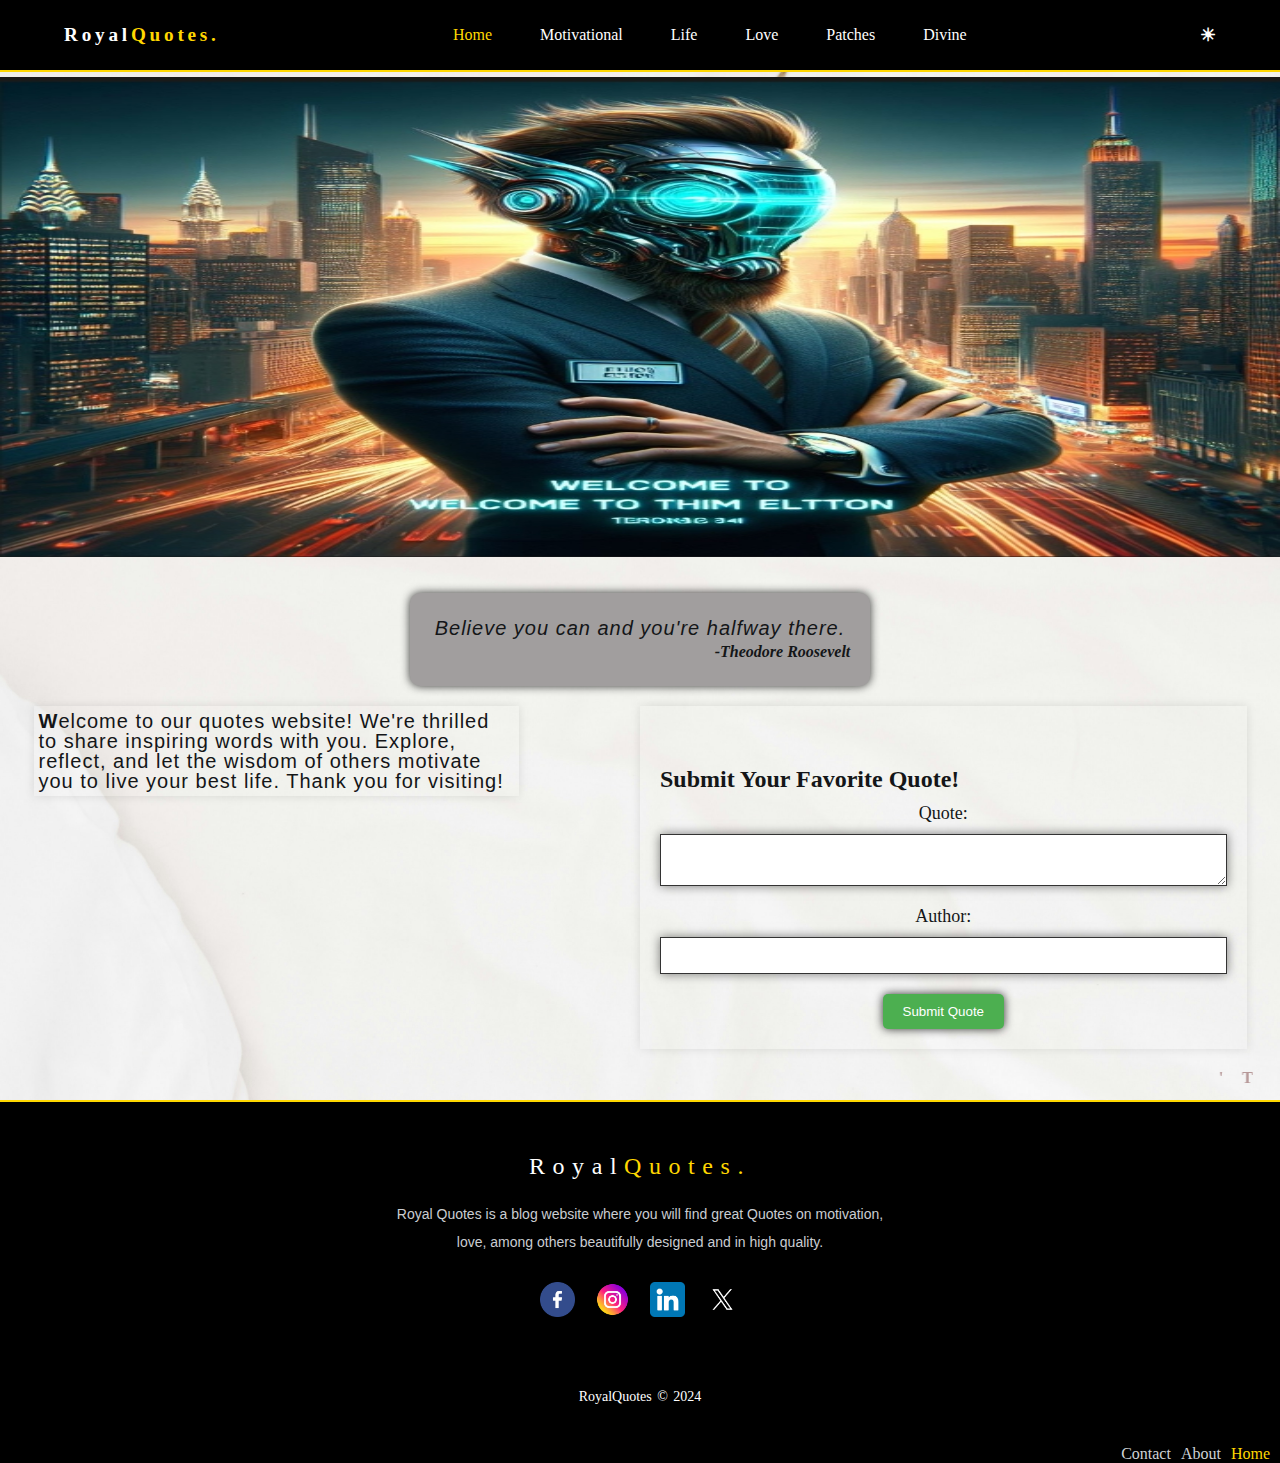
<file: index.html>
<!DOCTYPE html>
<html lang="en">
  <head>
    <meta charset="UTF-8" />
    <meta http-equiv="X-UA-Compatible" content="IE=edge" />
    <meta name="viewport" content="width=device-width, initial-scale=1.0" />
    <title>ROYAL QUOTES</title>
    <link rel="stylesheet" href="style.css" />
    <link rel="icon" type="image/x-icon" href="TEQlogo.jpg" />
    <script
      async
      src="https://pagead2.googlesyndication.com/pagead/js/adsbygoogle.js? client=ca-pub-4563212534153000"
      crossorigin="anonymous"
    ></script>
  </head>
  <body>
    <div class="background" data-mode="light">
    <header>
      <nav class="navbar">
        <a href="index.html" class="logo">Royal<span class="logospan">Quotes.</a></span>
        <ul class="nav-menu">
          <li class="nav-item">
            <a href="index.html" class="nav-link" id="active">Home</a>
          </li>
          <li class="nav-item">
            <a href="Motivational.html" class="nav-link">Motivational</a>
          </li>
          <li class="nav-item">
            <a href="Life.html" class="nav-link">Life</a>
          </li>
          <li class="nav-item">
            <a href="love.html" class="nav-link">Love</a>
          </li>
          <li class="nav-item">
            <a href="Patches.html" class="nav-link">Patches</a>
          </li>
          <li class="nav-item">
            <a href="Biblical.html" class="nav-link">Divine</a>
          </li>
        </ul>
        <button class="mode-toggle" id="mode-switch">&#x2600</button>
        
        <div class="hamburger">
          <span class="bar"></span>
          <span class="bar"></span>
          <span class="bar"></span>
        </div>
      </nav>
    </header>
    <hr color="gold">
    <div class="container">
    <div class="slideshow-container">
      <center>
      <div class="mySlides fade">
        <img src="welcome.jpg" style="width: 100%" class="sliders" />
      </div>
      <div class="mySlides fade">
        <img
          src="love.jpg"
          style="width: 100%"
          class="sliders"
        />
      </div>
      <div class="mySlides fade">
        <img src="life.jpg" style="width:100%" class="sliders" />
      </div>
      <div class="mySlides fade">
        <img src="divine.jpg" style="width: 100%" class="sliders" />
      </div>
      <div class="mySlides fade">
        <img src="patches.jpg" style="width: 100%" class="sliders" />
      </div>
      <div class="mySlides fade">
        <img src="motivation.jpg" style="width: 100%" class="sliders" />
      </div>
    </center>
    </div>
    <br />
    <div style="text-align: center">
      <span class="dot"></span>
      <span class="dot"></span>
      <span class="dot"></span>
      <span class="dot"></span>
      <span class="dot"></span>
      <span class="dot"></span>
    </div>
    <div class="content">
      <div class="message">
        <div class="featured-quote">
          <blockquote>
            <p id="quote-text">
              <footer id="quote-author"></footer>
            </p>
          </blockquote>
          <script>
            //featured quotes
//quote data
const quotes = [
  {
    text: "Believe you can and you're halfway there.",
    author: "Theodore Roosevelt"
  },
  {
    text: "The only way to do great work is to love what you do.",
    author: "Steve Jobs"
  },
  {
    text: "Success is not final, failure is not fatal: It is the courage to continue that counts.",
    author: "Winston Churchill"
  }
];
//display random quote
function displayQuote() {
  const randomIndex = Math.floor(Math.random() * quotes.length);
  const quoteText = quotes[randomIndex].text;
  const quoteAuthor = quotes[randomIndex].author;
  document.getElementById("quote-text").textContent = quoteText;
  document.getElementById("quote-author").textContent = `-${quoteAuthor}`;
}
//display quote on page load
displayQuote();
          </script>
        </div>
        
      </div>
      <div class="major">
      <div class="left-section"><p>
        <b>W</b>elcome to our quotes website! We're thrilled to share inspiring 
        words with you. Explore, reflect, and let the wisdom of others motivate you 
        to live your best life. Thank you for visiting!</p>
      </div>
      <div class="right-section">
      <div class="quote-submission-form">
        <h2>Submit Your Favorite Quote!</h2>
        <form id="quote-submission-form" action="https://formsubmit.co/iyundhue@gmail.com" method="post">
          <label for="quote-text">Quote:</label>
          <textarea id="quote-text" name="quote-text"></textarea>
          <label for="quote-author">Author:</label>
          <input type="text" id="quote-author" name="quote-author">
          <button id="submit-quote-btn">Submit Quote</button>
        </form></div></div>
        <script>
          //quote submission
handleQuoteSubmission(event) ;{
  event.preventDefault();
  const quoteText = document.getElementById("quote-text").Value;
  const quoteAuthor = document.getElementById("quote-author").Value;
  //quote response
  alert(`Thank you for submitting the quote: "${quoteText}" by ${quoteAuthor}!`);
}
//add event listener to quote submission form
document.getElementById("quote-submission-form").addEventListener("submit",handleQuoteSubmission);

        </script>
      </div>
      <marquee behavior="scroll" direction="left">'THANK YOU FOR VISITING' </marquee>

    </div>

    <button id="back-to-top-btn" onclick="scrollToTop()">&#x2191</button>
    <hr color="gold">
    <footer id="main">
      <div class="footer-content" id="about">
        <h3>Royal<span class="logospan">Quotes.</span></h3>
        <p id="pre">Royal Quotes is a blog website where
  you will find great Quotes on
            motivation, love,
      among others beautifully designed 
and in high quality.
        </p>
        <ul class="socials" id="Contact">
          <li><a href="#"><img src="facebook.png" alt="facebook" class="social"></li></a>
          <li><a href="#"><img src="instagram.png" alt="instagram" class="social"></li></a>
          <li><a href="#"><img src="linkedin.png" alt="inkedin" class="social"></li></a>
          <li><a href="#"><img src="twitter_1702656750240.png" alt="twitter" class="social"></li></a>
        </ul>
      </div>
      <div class="footer-bottom">
        <p>RoyalQuotes &copy; 2024
        </p>
      </div>
      <div class="footer-menu">
        <ul class="f-menu">
          <li><a href="index.html" id="active">Home</a></li>
          <li><a href="#about">About</a></li>
          <li><a href="#Contact">Contact</a></li>
        </ul>
      </div>
    </footer>
  </div>
    <script src="script.js"></script>
  </div>
  </body>
</html>
</file>
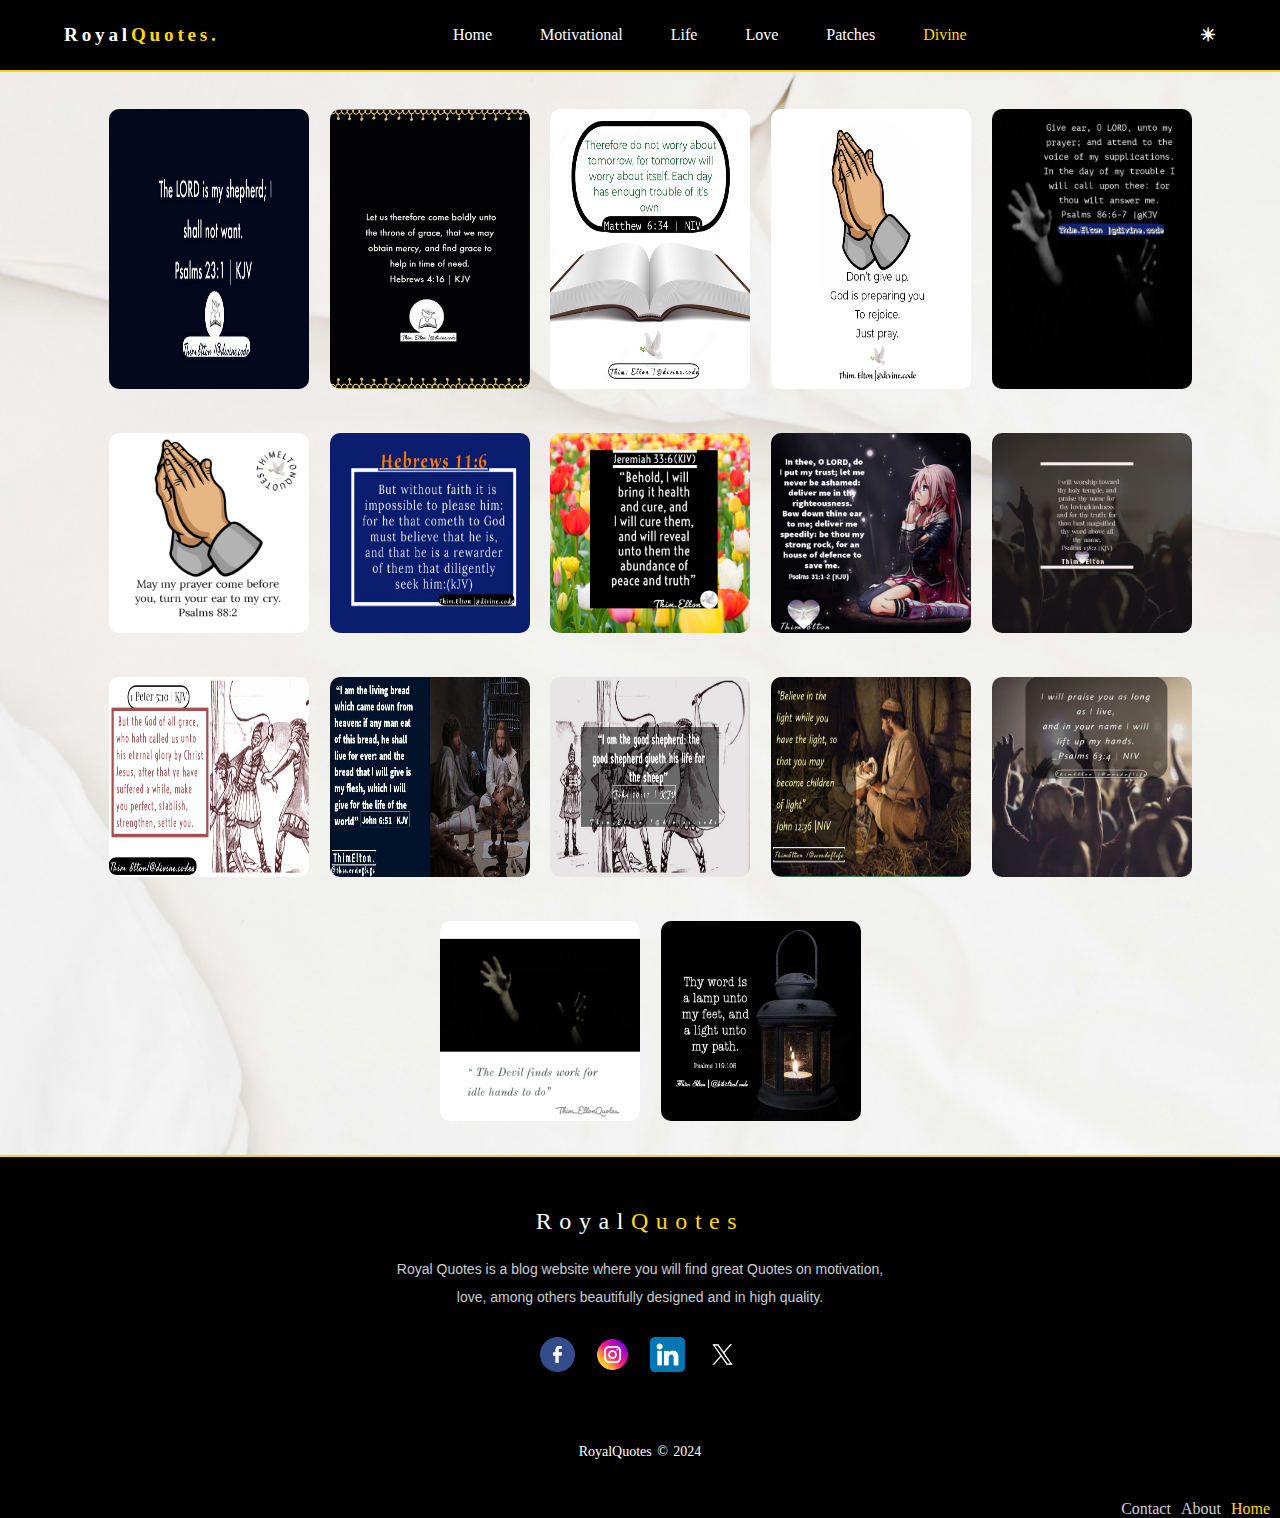
<file: Biblical.html>
<!DOCTYPE html>
<html lang="en">
  <head>
    <meta charset="UTF-8" />
    <meta http-equiv="X-UA-Compatible" content="IE=edge" />
    <meta name="viewport" content="width=device-width, initial-scale=1.0" />
    <title>ROYAL QUOTES</title>
    <link rel="stylesheet" href="style.css" />
    <link rel="icon" type="image/x-icon" href="TEQlogo.jpg" />
    <script
      async
      src="https://pagead2.googlesyndication.com/pagead/js/adsbygoogle.js? client=ca-pub-4563212534153000"
      crossorigin="anonymous"
    ></script>
  </head>
  <body>
    <div class="background" data-mode="light">
    <header>
      <nav class="navbar">
        <a href="index.html" class="logo">Royal<span class="logospan">Quotes.</a></span>
        <ul class="nav-menu">
          <li class="nav-item">
            <a href="index.html" class="nav-link">Home</a>
          </li>
          <li class="nav-item">
            <a href="Motivational.html" class="nav-link">Motivational</a>
          </li>
          <li class="nav-item">
            <a href="Life.html" class="nav-link">Life</a>
          </li>
          <li class="nav-item">
            <a href="love.html" class="nav-link">Love</a>
          </li>
          <li class="nav-item">
            <a href="Patches.html" class="nav-link">Patches</a>
          </li>
          <li class="nav-item">
            <a href="Biblical.html" class="nav-link"  id="active">Divine</a>
          </li>
        </ul>
        <button class="mode-toggle" id="mode-switch">&#x2600</button>
        <div class="hamburger">
          <span class="bar"></span>
          <span class="bar"></span>
          <span class="bar"></span>
        </div>
      </nav>
    </header>
    <div class="holder">
    <hr color="gold">
    <div class="content">
      <img src="2.jpg" id="img4" alt="@divinequotes" />
      <img src="3.jpg" id="img4" alt="@divinequotes" />
      <img src="4.jpg" alt="@divinequotes" />
      <img src="6.jpg" alt="@divinequotes" />
      <img src="IMG-20230825-WA0013.jpg" alt="@divinequotes" />
      <img src="IMG-20230825-WA0019.jpg" alt="@divinequotes" />
      <img src="IMG-20230825-WA0024.jpg" alt="@divinequotes" />
      <img src="IMG-20230825-WA0027.jpg" alt="@divinequotes" />
      <img src="IMG-20230825-WA0028.jpg" alt="@divinequotes" />
      <img src="IMG-20230825-WA0030.jpg" alt="@divinequotes" />
      <img src="IMG-20230825-WA0031.jpg" alt="@divinequotes" />
      <img src="IMG-20230825-WA0032.jpg" alt="@divinequotes" />
      <img src="IMG-20230825-WA0033.jpg" alt="@divinequotes" />
      <img src="IMG-20230825-WA0035.jpg" alt="@divinequotes" />
      <img src="IMG-20230825-WA0038.jpg" alt="@divinequotes" />
      <img src="IMG-20230825-WA0039.jpg" alt="@divinequotes" />
      <img src="IMG-20230121-WA0144.jpg" alt="@divinequotes" />
    </div>
    <button id="back-to-top-btn" onclick="scrollToTop()">&#x2191</button>

    <hr color="gold">
    <footer id="main">
      <div class="footer-content">
        <h3>Royal<span class="logospan">Quotes</span></h3>
        <p id="pre">Royal Quotes is a blog website where
          you will find great Quotes on
                    motivation, love,
              among others beautifully designed 
        and in high quality.
                </p>
        <ul class="socials">
          <li><a href="#"><img src="facebook.png" alt="facebook" class="social"></li></a>
          <li><a href="#"><img src="instagram.png" alt="instagram" class="social"></li></a>
          <li><a href="#"><img src="linkedin.png" alt="inkedin" class="social"></li></a>
          <li><a href="#"><img src="twitter_1702656750240.png" alt="twitter" class="social"></li></a>
        </ul>
      </div>
      <div class="footer-bottom">
        <p>RoyalQuotes &copy; 2024
        </p>
      </div>
      <div class="footer-menu">
        <ul class="f-menu">
          <li><a href="index.html" id="active">Home</a></li>
          <li><a href="#about">About</a></li>
          <li><a href="#Contact">Contact</a></li>
        </ul>
      </div>
    </footer>
    <script>
      const hamburger = document.querySelector(".hamburger");
const nav_menu = document.querySelector(".nav-menu");

hamburger.addEventListener("click", () => {
  hamburger.classList.toggle("active");
  nav_menu.classList.toggle("active");
});

document.querySelectorAll(".nav-link").forEach((n) =>
  n.addEventListener("click", () => {
    hamburger.classList.remove("active");
    nav_menu.classList.remove("active");
  })
);

//Function to scroll back to top of page
function scrollToTop(){
  window.scrollTo({
    top: 0,
    behavior: "smooth"
  });
}
//show or hide scroll btn depending on position
window.onscroll = function(){
  var btn = document.getElementById('back-to-top-btn');
  if(document.body.scrollTop > 20||
  document.documentElement.scrollTop > 20){
    btn.style.display = 'block';
  } else {
    btn.style.display = 'none'
  }
};
//dark and light mode
const modeSwitch = document.querySelector('#mode-switch');
const background = document.querySelector('.background');


modeSwitch.addEventListener('click', () => {
  const newMode = background.dataset.mode === 'light' ? 'dark': 'light';
  background.dataset.mode = newMode;
  localStorage.setItem('mode', newMode);
});

const savedMode = localStorage.getItem(mode);
if (savedMode){
  background.dataset.mode = savedMode;
}

localStorage.setItem('mode', newMode);


function setMode(mode){
  localStorage.setItem('mode', mode);
}
function getMode(){
  return localStorage.getItem('mode');
}
function switchMode(){
  const currentMode = getMode();
  const newMode = currentMode === 'light' ? 'dark' : 'light';
  setMode(newMode);
  document.body.classList.toggle('dark-mode');
}
    </script>
    </div>
  </div>
  </body>
</html>
</file>
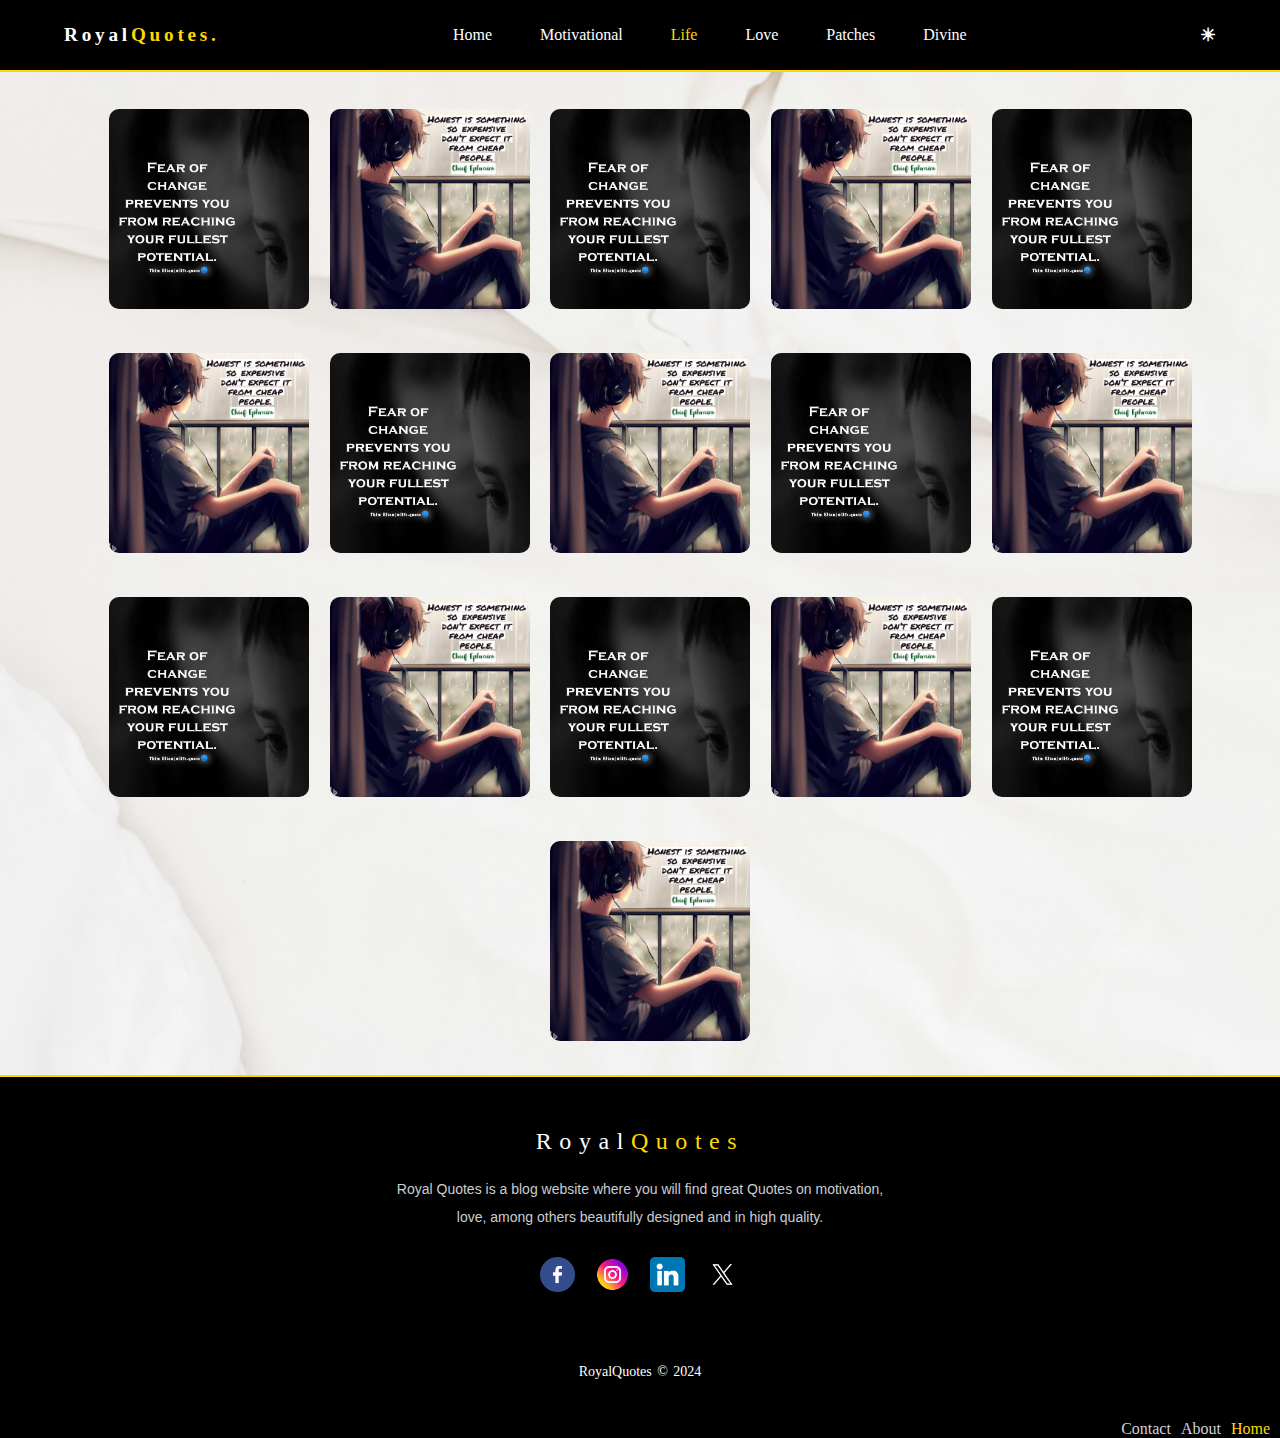
<file: Life.html>
<!DOCTYPE html>
<html lang="en">
  <head>
    <meta charset="UTF-8" />
    <meta http-equiv="X-UA-Compatible" content="IE=edge" />
    <meta name="viewport" content="width=device-width, initial-scale=1.0" />
    <title>ROYAL QUOTES</title>
    <link rel="stylesheet" href="style.css" />
    <link rel="icon" type="image/x-icon" href="TEQlogo.jpg" />
    <script
      async
      src="https://pagead2.googlesyndication.com/pagead/js/adsbygoogle.js? client=ca-pub-4563212534153000"
      crossorigin="anonymous"
    ></script>
  </head>
  <body>
    <div class="background" data-mode="light">
    <header>
      <nav class="navbar">
        <a href="index.html" class="logo">Royal<span class="logospan">Quotes.</a></span>
        <ul class="nav-menu">
          <li class="nav-item">
            <a href="index.html" class="nav-link">Home</a>
          </li>
          <li class="nav-item">
            <a href="Motivational.html" class="nav-link">Motivational</a>
          </li>
          <li class="nav-item">
            <a href="Life.html" class="nav-link" id="active">Life</a>
          </li>
          <li class="nav-item">
            <a href="love.html" class="nav-link">Love</a>
          </li>
          <li class="nav-item">
            <a href="Patches.html" class="nav-link">Patches</a>
          </li>
          <li class="nav-item">
            <a href="Biblical.html" class="nav-link">Divine</a>
          </li>
        </ul>
        <button class="mode-toggle" id="mode-switch">&#x2600</button>
        <div class="hamburger">
          <span class="bar"></span>
          <span class="bar"></span>
          <span class="bar"></span>
        </div>
      </nav>
    </header>
    <div class="holder">
    <hr color="gold">
    <div class="content">
      <img src="IMG-20230121-WA0147.jpg" id="img4" alt="@lifequotes" />
      <img
        src="-238211820-IMG-20230825-WA0014.jpg" id="img4"
        alt="@lifequotes"
      />
      
      <img src="IMG-20230121-WA0147.jpg" alt="@lifequotes" />
      <img
        src="-238211820-IMG-20230825-WA0014.jpg"
        alt="@lifequotes"
      />
      <img src="IMG-20230121-WA0147.jpg" alt="@lifequotes" />
      <img
        src="-238211820-IMG-20230825-WA0014.jpg"
        alt="@lifequotes"
      />
      <img src="IMG-20230121-WA0147.jpg" alt="@lifequotes" />
      <img
        src="-238211820-IMG-20230825-WA0014.jpg"
        alt="@lifequotes"
      />
      <img src="IMG-20230121-WA0147.jpg" alt="@lifequotes" />
      <img
        src="-238211820-IMG-20230825-WA0014.jpg"
        alt="@lifequotes"
      />
      <img src="IMG-20230121-WA0147.jpg" alt="@lifequotes" />
      <img
        src="-238211820-IMG-20230825-WA0014.jpg"
        alt="@lifequotes"
      />
      <img src="IMG-20230121-WA0147.jpg" alt="@lifequotes" />
      <img
        src="-238211820-IMG-20230825-WA0014.jpg"
        alt="@lifequotes"
      />
      <img src="IMG-20230121-WA0147.jpg" alt="@lifequotes" />
      <img
        src="-238211820-IMG-20230825-WA0014.jpg"
        alt="@lifequotes"
      />
    </div>
    <button id="back-to-top-btn" onclick="scrollToTop()">&#x2191</button>
    <hr color="gold">
    <footer id="main">
      <div class="footer-content">
        <h3>Royal<span class="logospan">Quotes</span></h3>
        <p id="pre">Royal Quotes is a blog website where
          you will find great Quotes on
                    motivation, love,
              among others beautifully designed 
        and in high quality.
                </p>
        <ul class="socials">
          <li><a href="#"><img src="facebook.png" alt="facebook" class="social"></li></a>
          <li><a href="#"><img src="instagram.png" alt="instagram" class="social"></li></a>
          <li><a href="#"><img src="linkedin.png" alt="inkedin" class="social"></li></a>
          <li><a href="#"><img src="twitter_1702656750240.png" alt="twitter" class="social"></li></a>
        </ul>
      </div>
      <div class="footer-bottom">
        <p>RoyalQuotes &copy; 2024
        </p>
      </div>
      <div class="footer-menu">
        <ul class="f-menu">
          <li><a href="index.html" id="active">Home</a></li>
          <li><a href="#about">About</a></li>
          <li><a href="#Contact">Contact</a></li>
        </ul>
      </div>
    </footer>
    <script>
      const hamburger = document.querySelector(".hamburger");
const nav_menu = document.querySelector(".nav-menu");

hamburger.addEventListener("click", () => {
  hamburger.classList.toggle("active");
  nav_menu.classList.toggle("active");
});

document.querySelectorAll(".nav-link").forEach((n) =>
  n.addEventListener("click", () => {
    hamburger.classList.remove("active");
    nav_menu.classList.remove("active");
  })
);

//Function to scroll back to top of page
function scrollToTop(){
  window.scrollTo({
    top: 0,
    behavior: "smooth"
  });
}
//show or hide scroll btn depending on position
window.onscroll = function(){
  var btn = document.getElementById('back-to-top-btn');
  if(document.body.scrollTop > 20||
  document.documentElement.scrollTop > 20){
    btn.style.display = 'block';
  } else {
    btn.style.display = 'none'
  }
};
//dark and light mode
const modeSwitch = document.querySelector('#mode-switch');
const background = document.querySelector('.background');


modeSwitch.addEventListener('click', () => {
  const newMode = background.dataset.mode === 'light' ? 'dark': 'light';
  background.dataset.mode = newMode;
  localStorage.setItem('mode', newMode);
});

const savedMode = localStorage.getItem(mode);
if (savedMode){
  background.dataset.mode = savedMode;
}

localStorage.setItem('mode', newMode);

function setMode(mode){
  localStorage.setItem('mode', mode);
}
function getMode(){
  return localStorage.getItem('mode');
}
function switchMode(){
  const currentMode = getMode();
  const newMode = currentMode === 'light' ? 'dark' : 'light';
  setMode(newMode);
  document.body.classList.toggle('dark-mode');
}
    </script>
    </div>
  </div>
  </body>
</html>
</file>
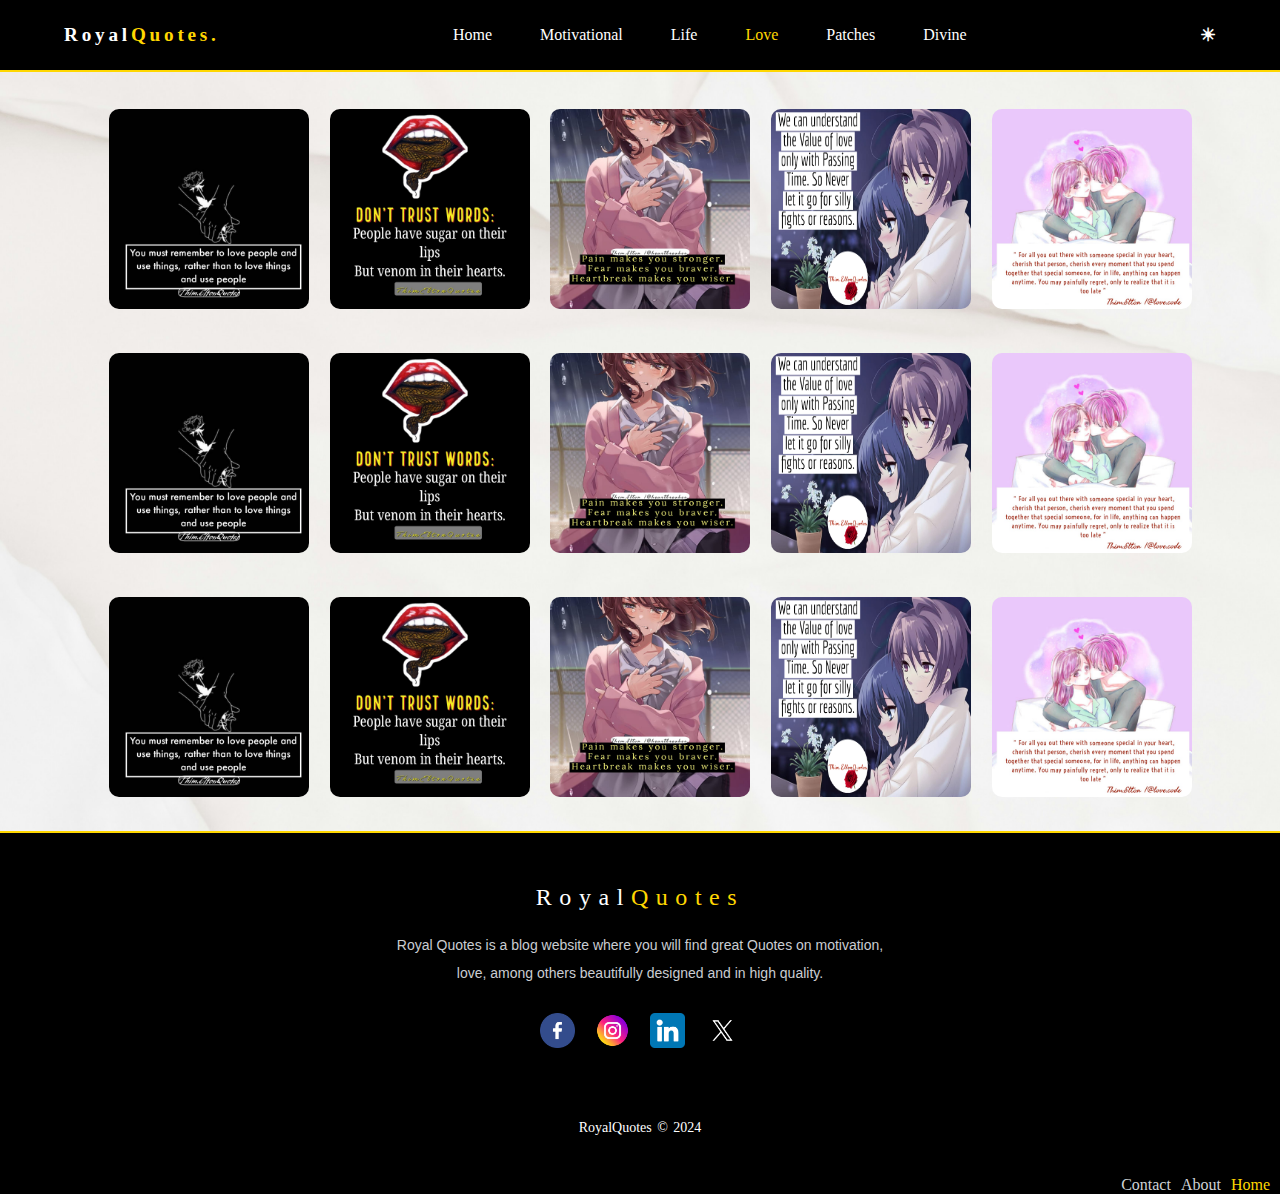
<file: love.html>
<!DOCTYPE html>
<html lang="en">
  <head>
    <meta charset="UTF-8" />
    <meta http-equiv="X-UA-Compatible" content="IE=edge" />
    <meta name="viewport" content="width=device-width, initial-scale=1.0" />
    <title>ROYAL QUOTES</title>
    <link rel="stylesheet" href="style.css" />
    <link rel="icon" type="image/x-icon" href="TEQlogo.jpg" />
    <script
      async
      src="https://pagead2.googlesyndication.com/pagead/js/adsbygoogle.js? client=ca-pub-4563212534153000"
      crossorigin="anonymous"
    ></script>
  </head>
  <body>
    <div class="background" data-mode="light">
    <header>
      <nav class="navbar">
        <a href="index.html" class="logo">Royal<span class="logospan">Quotes.</a></span>
        <ul class="nav-menu">
          <li class="nav-item">
            <a href="index.html" class="nav-link">Home</a>
          </li>
          <li class="nav-item">
            <a href="Motivational.html" class="nav-link">Motivational</a>
          </li>
          <li class="nav-item">
            <a href="Life.html" class="nav-link">Life</a>
          </li>
          <li class="nav-item">
            <a href="love.html" class="nav-link" id="active">Love</a>
          </li>
          <li class="nav-item">
            <a href="Patches.html" class="nav-link">Patches</a>
          </li>
          <li class="nav-item">
            <a href="Biblical.html" class="nav-link">Divine</a>
          </li>
        </ul>
        <button class="mode-toggle" id="mode-switch">&#x2600</button>
        <div class="hamburger">
          <span class="bar"></span>
          <span class="bar"></span>
          <span class="bar"></span>
        </div>
      </nav>
    </header>
    <div class="holder">
    <hr color="gold">
    <div class="content">
      <img src="IMG-20230825-WA0015.jpg" id="img4" alt="@lovequotes" />
      <img src="IMG-20230825-WA0016.jpg" id="img4" alt="@lovequotes" />
      <img src="IMG-20230825-WA0018.jpg" alt="@lovequotes" />
      <img src="IMG-20230825-WA0020.jpg" alt="@lovequotes" />
      <img src="IMG-20230825-WA0021.jpg" alt="@lovequotes" />
      <img src="IMG-20230825-WA0015.jpg" alt="@lovequotes" />
      <img src="IMG-20230825-WA0016.jpg" alt="@lovequotes" />
      <img src="IMG-20230825-WA0018.jpg" alt="@lovequotes" />
      <img src="IMG-20230825-WA0020.jpg" alt="@lovequotes" />
      <img src="IMG-20230825-WA0021.jpg" alt="@lovequotes" />
      <img src="IMG-20230825-WA0015.jpg" alt="@lovequotes" />
      <img src="IMG-20230825-WA0016.jpg" alt="@lovequotes" />
      <img src="IMG-20230825-WA0018.jpg" alt="@lovequotes" />
      <img src="IMG-20230825-WA0020.jpg" alt="@lovequotes" />
      <img src="IMG-20230825-WA0021.jpg" alt="@lovequotes" />

    </div>
    <button id="back-to-top-btn" onclick="scrollToTop()">&#x2191</button>

    <hr color="gold">
    <footer id="main">
      <div class="footer-content">
        <h3>Royal<span class="logospan">Quotes</span></h3>
        <p id="pre">Royal Quotes is a blog website where
          you will find great Quotes on
                    motivation, love,
              among others beautifully designed 
        and in high quality.
                </p>
        <ul class="socials">
          <li><a href="#"><img src="facebook.png" alt="facebook" class="social"></li></a>
          <li><a href="#"><img src="instagram.png" alt="instagram" class="social"></li></a>
          <li><a href="#"><img src="linkedin.png" alt="inkedin" class="social"></li></a>
          <li><a href="#"><img src="twitter_1702656750240.png" alt="twitter" class="social"></li></a>
        </ul>
      </div>
      <div class="footer-bottom">
        <p>RoyalQuotes &copy; 2024
        </p>
      </div>
      <div class="footer-menu">
        <ul class="f-menu">
          <li><a href="index.html" id="active">Home</a></li>
          <li><a href="#about">About</a></li>
          <li><a href="#Contact">Contact</a></li>
        </ul>
      </div>
    </footer>
    <script>
      const hamburger = document.querySelector(".hamburger");
const nav_menu = document.querySelector(".nav-menu");

hamburger.addEventListener("click", () => {
  hamburger.classList.toggle("active");
  nav_menu.classList.toggle("active");
});

document.querySelectorAll(".nav-link").forEach((n) =>
  n.addEventListener("click", () => {
    hamburger.classList.remove("active");
    nav_menu.classList.remove("active");
  })
);

//Function to scroll back to top of page
function scrollToTop(){
  window.scrollTo({
    top: 0,
    behavior: "smooth"
  });
}
//show or hide scroll btn depending on position
window.onscroll = function(){
  var btn = document.getElementById('back-to-top-btn');
  if(document.body.scrollTop > 20||
  document.documentElement.scrollTop > 20){
    btn.style.display = 'block';
  } else {
    btn.style.display = 'none'
  }
};
//dark and light mode
const modeSwitch = document.querySelector('#mode-switch');
const background = document.querySelector('.background');


modeSwitch.addEventListener('click', () => {
  const newMode = background.dataset.mode === 'light' ? 'dark': 'light';
  background.dataset.mode = newMode;
  localStorage.setItem('mode', newMode);
});

const savedMode = localStorage.getItem(mode);
if (savedMode){
  background.dataset.mode = savedMode;
}

localStorage.setItem('mode', newMode);


function setMode(mode){
  localStorage.setItem('mode', mode);
}
function getMode(){
  return localStorage.getItem('mode');
}
function switchMode(){
  const currentMode = getMode();
  const newMode = currentMode === 'light' ? 'dark' : 'light';
  setMode(newMode);
  document.body.classList.toggle('dark-mode');
}
    </script>
    </div>
  </div>
  </body>
</html>
</file>
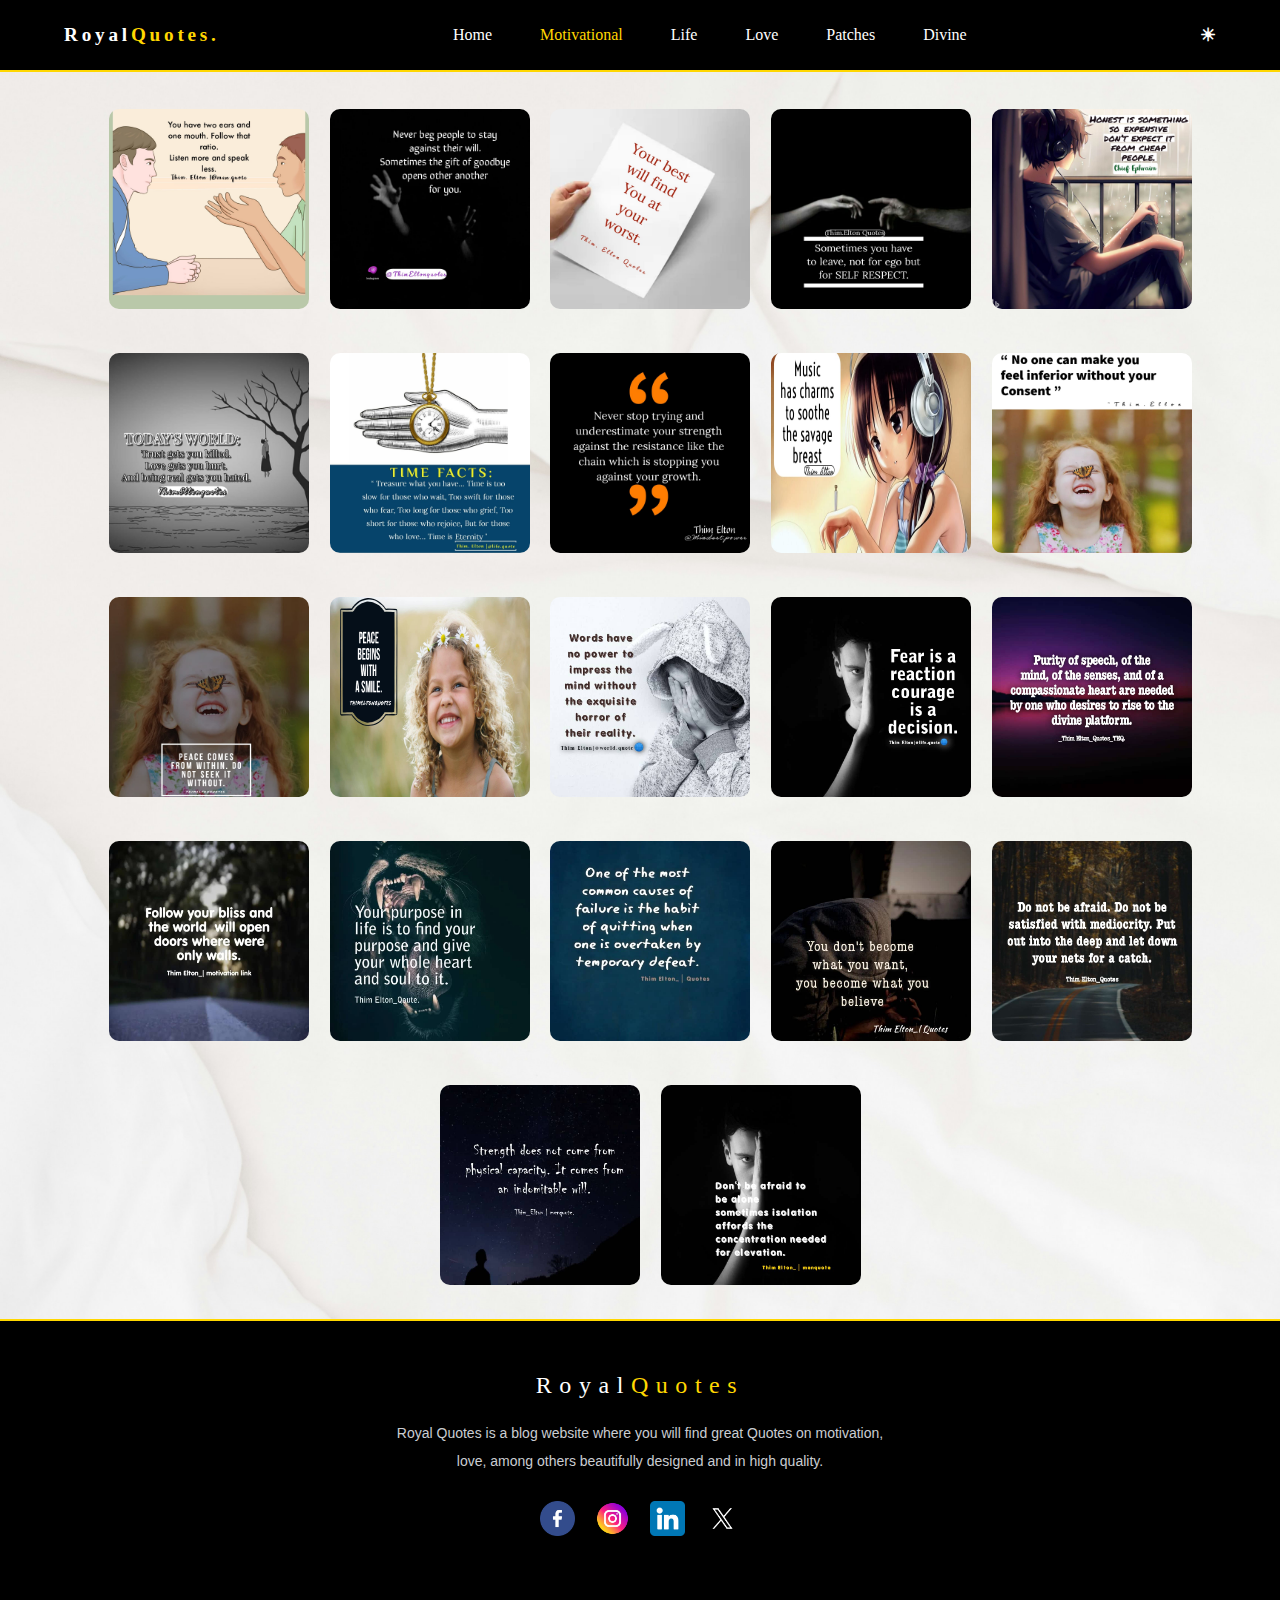
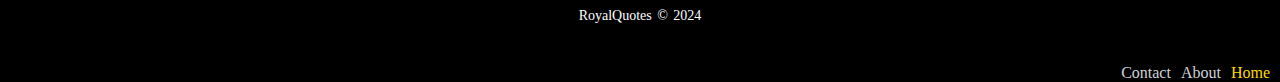
<file: Motivational.html>
<!DOCTYPE html>
<html lang="en">
  <head>
    <meta charset="UTF-8" />
    <meta http-equiv="X-UA-Compatible" content="IE=edge" />
    <meta name="viewport" content="width=device-width, initial-scale=1.0" />
    <title>ROYAL QUOTES</title>
    <link rel="stylesheet" href="style.css" />
    <link rel="icon" type="image/x-icon" href="TEQlogo.jpg" />
    <script
      async
      src="https://pagead2.googlesyndication.com/pagead/js/adsbygoogle.js? client=ca-pub-4563212534153000"
      crossorigin="anonymous"
    ></script>
  </head>
  <body>
    <div class="background" data-mode="light">
    <header>
      <nav class="navbar">
        <a href="index.html" class="logo">Royal<span class="logospan">Quotes.</a></span>
        <ul class="nav-menu">
          <li class="nav-item">
            <a href="index.html" class="nav-link">Home</a>
          </li>
          <li class="nav-item">
            <a href="Motivational.html" class="nav-link" id="active">Motivational</a>
          </li>
          <li class="nav-item">
            <a href="Life.html" class="nav-link">Life</a>
          </li>
          <li class="nav-item">
            <a href="love.html" class="nav-link">Love</a>
          </li>
          <li class="nav-item">
            <a href="Patches.html" class="nav-link">Patches</a>
          </li>
          <li class="nav-item">
            <a href="Biblical.html" class="nav-link">Divine</a>
          </li>
        </ul>
        <button class="mode-toggle" id="mode-switch">&#x2600</button>
        <div class="hamburger">
          <span class="bar"></span>
          <span class="bar"></span>
          <span class="bar"></span>
        </div>
      </nav>
    </header>
    <div class="holder">
    <hr color="gold">
    <div class="content">
      <img src="5.jpg" alt="@motivationalquotes" id="img4"/>
      <img
        src="IMG-20230825-WA0010.jpg"
        alt="@motivationalquotes" id="img4"
      />
      <img
        src="IMG-20230825-WA0011.jpg"
        alt="@motivationalquotes"
      />
      <img
        src="IMG-20230825-WA0012.jpg"
        alt="@motivationalquotes"
      />
      <img
        src="IMG-20230825-WA0014.jpg"
        alt="@motivationalquotes"
      />
      <img
        src="IMG-20230825-WA0017.jpg"
        alt="@motivationalquotes"
      />
      <img
        src="IMG-20230825-WA0022.jpg"
        alt="@motivationalquotes"
      />
      <img
        src="IMG-20230825-WA0025.jpg"
        alt="@motivationalquotes"
      />
      <img
        src="IMG-20230825-WA0029.jpg"
        alt="@motivationalquotes"
      />
      <img
        src="IMG-20230825-WA0034.jpg"
        alt="@motivationalquotes"
      />
      <img
        src="IMG-20230825-WA0036.jpg"
        alt="@motivationalquotes"
      />
      <img
        src="IMG-20230825-WA0037.jpg"
        alt="@motivationalquotes"
      />
      <img
        src="IMG-20230121-WA0146.jpg"
        alt="@motivationalquotes"
      />
      <img
        src="IMG-20230121-WA0145.jpg"
        alt="@motivationalquotes"
      />
      <img
        src="IMG-20230121-WA0143.jpg"
        alt="@motivationalquotes"
      />
      <img
        src="IMG-20221211-WA0006.jpg"
        alt="@motivationalquotes"
      />
      <img
        src="IMG-20221211-WA0005.jpg"
        alt="@motivationalquotes"
      />
      <img
        src="IMG-20221211-WA0004.jpg"
        alt="@motivationalquotes"
      />
      <img
        src="IMG-20221211-WA0003.jpg"
        alt="@motivationalquotes"
      />
      <img
        src="IMG-20221211-WA0002.jpg"
        alt="@motivationalquotes"
      />
      <img
        src="IMG-20221211-WA0001.jpg"
        alt="@motivationalquotes"
      />
      <img
        src="IMG-20221210-WA0008.jpg"
        alt="@motivationalquotes"
      />
    </div>
    <button id="back-to-top-btn" onclick="scrollToTop()">&#x2191</button>

    <hr color="gold">
    <footer id="main">
      <div class="footer-content">
        <h3>Royal<span class="logospan">Quotes</span></h3>
        <p id="pre">Royal Quotes is a blog website where
          you will find great Quotes on
                    motivation, love,
              among others beautifully designed 
        and in high quality.
                </p>
        <ul class="socials">
          <li><a href="#"><img src="facebook.png" alt="facebook" class="social"></li></a>
          <li><a href="#"><img src="instagram.png" alt="instagram" class="social"></li></a>
          <li><a href="#"><img src="linkedin.png" alt="inkedin" class="social"></li></a>
          <li><a href="#"><img src="twitter_1702656750240.png" alt="twitter" class="social"></li></a>
        </ul>
      </div>
      <div class="footer-bottom">
        <p>RoyalQuotes &copy; 2024
        </p>
      </div>
      <div class="footer-menu">
        <ul class="f-menu">
          <li><a href="index.html" id="active">Home</a></li>
          <li><a href="#about">About</a></li>
          <li><a href="#Contact">Contact</a></li>
        </ul>
      </div>
    </footer>
    <script>
      const hamburger = document.querySelector(".hamburger");
const nav_menu = document.querySelector(".nav-menu");

hamburger.addEventListener("click", () => {
  hamburger.classList.toggle("active");
  nav_menu.classList.toggle("active");
});

document.querySelectorAll(".nav-link").forEach((n) =>
  n.addEventListener("click", () => {
    hamburger.classList.remove("active");
    nav_menu.classList.remove("active");
  })
);

//Function to scroll back to top of page
function scrollToTop(){
  window.scrollTo({
    top: 0,
    behavior: "smooth"
  });
}
//show or hide scroll btn depending on position
window.onscroll = function(){
  var btn = document.getElementById('back-to-top-btn');
  if(document.body.scrollTop > 20||
  document.documentElement.scrollTop > 20){
    btn.style.display = 'block';
  } else {
    btn.style.display = 'none'
  }
};
//dark and light mode
const modeSwitch = document.querySelector('#mode-switch');
const background = document.querySelector('.background');


modeSwitch.addEventListener('click', () => {
  const newMode = background.dataset.mode === 'light' ? 'dark': 'light';
  background.dataset.mode = newMode;
  localStorage.setItem('mode', newMode);
});

const savedMode = localStorage.getItem(mode);
if (savedMode){
  background.dataset.mode = savedMode;
}

localStorage.setItem('mode', newMode);


function setMode(mode){
  localStorage.setItem('mode', mode);
}
function getMode(){
  return localStorage.getItem('mode');
}
function switchMode(){
  const currentMode = getMode();
  const newMode = currentMode === 'light' ? 'dark' : 'light';
  setMode(newMode);
  document.body.classList.toggle('dark-mode');
}
    </script>
    </div>
  </div>
  </body>
</html>
</file>
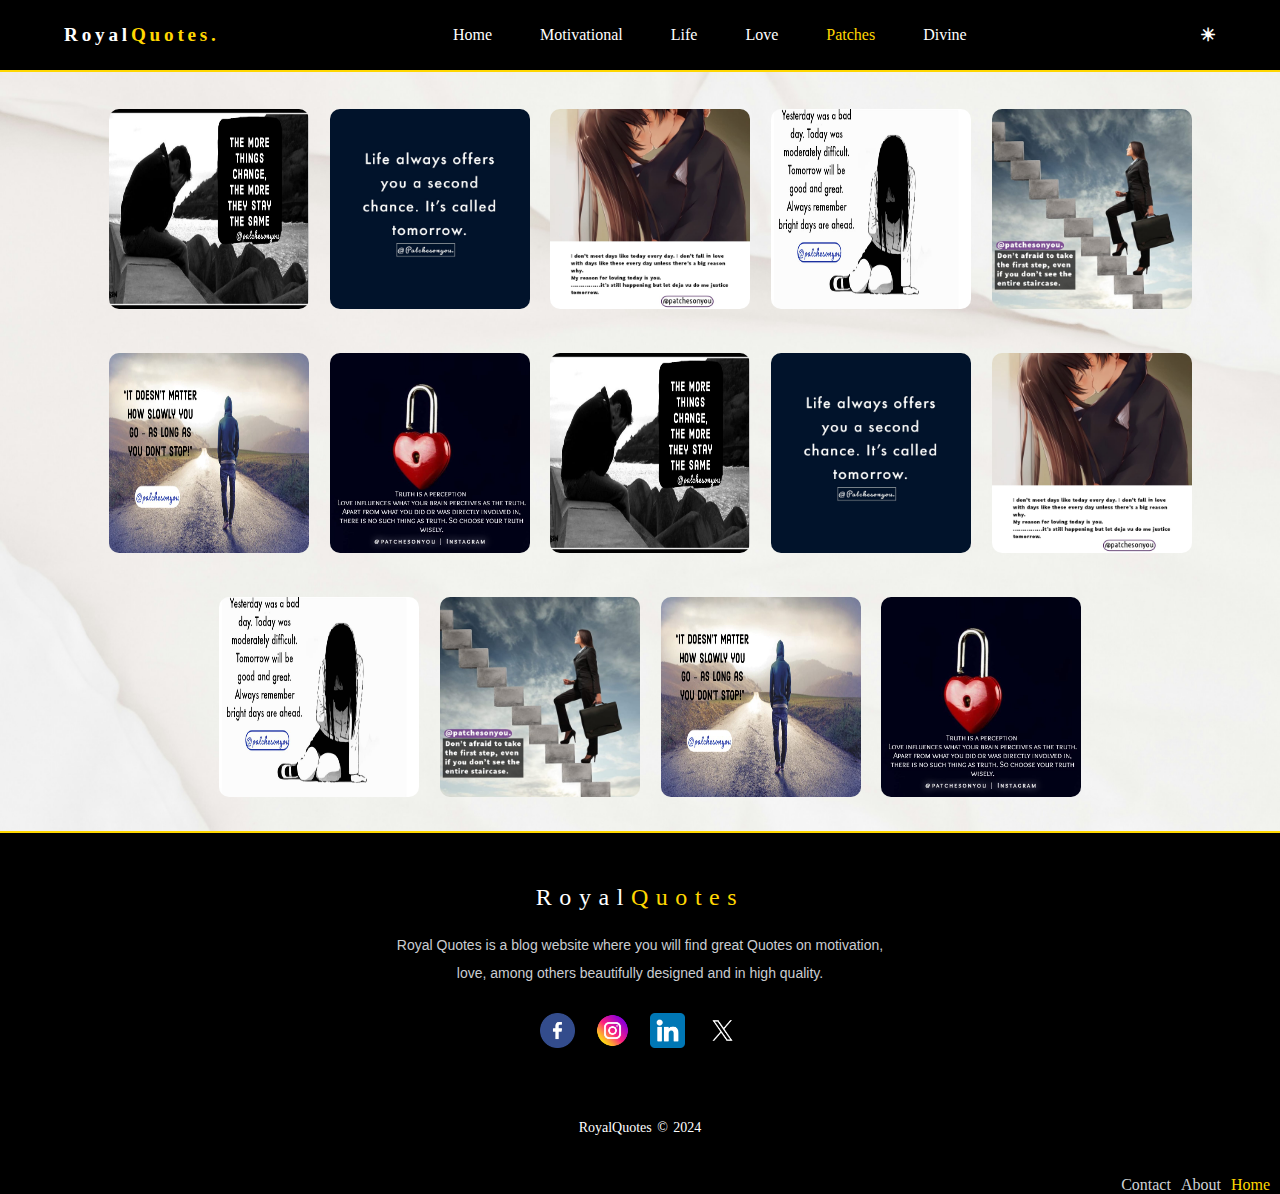
<file: Patches.html>
<!DOCTYPE html>
<html lang="en">
  <head>
    <meta charset="UTF-8" />
    <meta http-equiv="X-UA-Compatible" content="IE=edge" />
    <meta name="viewport" content="width=device-width, initial-scale=1.0" />
    <title>ROYAL QUOTES</title>
    <link rel="stylesheet" href="style.css" />
    <link rel="icon" type="image/x-icon" href="TEQlogo.jpg" />
    <script
      async
      src="https://pagead2.googlesyndication.com/pagead/js/adsbygoogle.js? client=ca-pub-4563212534153000"
      crossorigin="anonymous"
    ></script>
  </head>
  <body>
    <div class="background" data-mode="light">
    <header>
      <nav class="navbar">
        <a href="index.html" class="logo">Royal<span class="logospan">Quotes.</a></span>
        <ul class="nav-menu">
          <li class="nav-item">
            <a href="index.html" class="nav-link">Home</a>
          </li>
          <li class="nav-item">
            <a href="Motivational.html" class="nav-link">Motivational</a>
          </li>
          <li class="nav-item">
            <a href="Life.html" class="nav-link">Life</a>
          </li>
          <li class="nav-item">
            <a href="love.html" class="nav-link">Love</a>
          </li>
          <li class="nav-item">
            <a href="Patches.html" class="nav-link" id="active">Patches</a>
          </li>
          <li class="nav-item">
            <a href="Biblical.html" class="nav-link">Divine</a>
          </li>
        </ul>
        <button class="mode-toggle" id="mode-switch">&#x2600</button>
        <div class="hamburger">
          <span class="bar"></span>
          <span class="bar"></span>
          <span class="bar"></span>
        </div>
      </nav>
    </header>
    <div class="holder">
    <hr color="gold">
    <div class="content">
      <img src="IMG-20230827-WA0001.jpg" id="img4" alt="@patchesonyou" />
      <img src="IMG-20230827-WA0002.jpg" id="img4" alt="@patchesonyou" />
      <img src="IMG-20230827-WA0003.jpg" alt="@patchesonyou" />
      <img src="IMG-20230827-WA0004.jpg" alt="@patchesonyou" />
      <img src="IMG-20230827-WA0005.jpg" alt="@patchesonyou" />
      <img src="IMG-20230827-WA0006.jpg" alt="@patchesonyou" />
      <img src="IMG-20230827-WA0008.jpg" alt="@patchesonyou" />
      <img src="/IMG-20230827-WA0001.jpg" alt="@patchesonyou" />
      <img src="IMG-20230827-WA0002.jpg" alt="@patchesonyou" />
      <img src="IMG-20230827-WA0003.jpg" alt="@patchesonyou" />
      <img src="IMG-20230827-WA0004.jpg" alt="@patchesonyou" />
      <img src="IMG-20230827-WA0005.jpg" alt="@patchesonyou" />
      <img src="IMG-20230827-WA0006.jpg" alt="@patchesonyou" />
      <img src="IMG-20230827-WA0008.jpg" alt="@patchesonyou" />

    </div>
    <button id="back-to-top-btn" onclick="scrollToTop()">&#x2191</button>

    <hr color="gold">
    <footer id="main">
      <div class="footer-content">
        <h3>Royal<span class="logospan">Quotes</span></h3>
        <p id="pre">Royal Quotes is a blog website where
          you will find great Quotes on
                    motivation, love,
              among others beautifully designed 
        and in high quality.
                </p>
        <ul class="socials">
          <li><a href="#"><img src="facebook.png" alt="facebook" class="social"></li></a>
          <li><a href="#"><img src="instagram.png" alt="instagram" class="social"></li></a>
          <li><a href="#"><img src="linkedin.png" alt="inkedin" class="social"></li></a>
          <li><a href="#"><img src="twitter_1702656750240.png" alt="twitter" class="social"></li></a>
        </ul>
      </div>
      <div class="footer-bottom">
        <p>RoyalQuotes &copy; 2024
        </p>
      </div>
      <div class="footer-menu">
        <ul class="f-menu">
          <li><a href="index.html" id="active">Home</a></li>
          <li><a href="#about">About</a></li>
          <li><a href="#Contact">Contact</a></li>
        </ul>
      </div>
    </footer>
        <script>
      const hamburger = document.querySelector(".hamburger");
const nav_menu = document.querySelector(".nav-menu");

hamburger.addEventListener("click", () => {
  hamburger.classList.toggle("active");
  nav_menu.classList.toggle("active");
});

document.querySelectorAll(".nav-link").forEach((n) =>
  n.addEventListener("click", () => {
    hamburger.classList.remove("active");
    nav_menu.classList.remove("active");
  })
);

//Function to scroll back to top of page
function scrollToTop(){
  window.scrollTo({
    top: 0,
    behavior: "smooth"
  });
}
//show or hide scroll btn depending on position
window.onscroll = function(){
  var btn = document.getElementById('back-to-top-btn');
  if(document.body.scrollTop > 20||
  document.documentElement.scrollTop > 20){
    btn.style.display = 'block';
  } else {
    btn.style.display = 'none'
  }
};
//dark and light mode
const modeSwitch = document.querySelector('#mode-switch');
const background = document.querySelector('.background');


modeSwitch.addEventListener('click', () => {
  const newMode = background.dataset.mode === 'light' ? 'dark': 'light';
  background.dataset.mode = newMode;
  localStorage.setItem('mode', newMode);
});

const savedMode = localStorage.getItem(mode);
if (savedMode){
  background.dataset.mode = savedMode;
}

localStorage.setItem('mode', newMode);


function setMode(mode){
  localStorage.setItem('mode', mode);
}
function getMode(){
  return localStorage.getItem('mode');
}
function switchMode(){
  const currentMode = getMode();
  const newMode = currentMode === 'light' ? 'dark' : 'light';
  setMode(newMode);
  document.body.classList.toggle('dark-mode');
}
    </script>
    </div>
  </div>
  </body>
</html>
</file>
<file: style.css>
:root {
  --background-image: url(sincerely-media-56pMIREBAcg-unsplash.jpg);
  --text-color: url(nathan-dumlao-ciO5L8pin8A-unsplash.jpg);
}
* {
  margin: 0;
  padding: 0;
  box-sizing: border-box;
}
html {
  scroll-behavior: smooth;
}
/* hamburger menu css */
header {
  background: black;
}

li {
  list-style: none;
}

.logo {
  font-weight: bold;
  font-size: 1.2rem;
  letter-spacing: 0.1cm;
}

.logospan {
  color: gold;
}

a {
  color: white;
  text-decoration: none;
}

.navbar {
  height: 70px;
  width: 100%;
  display: flex;
  align-items: center;
  justify-content: space-between;
  padding: 0 5%;
}

.nav-menu {
  display: flex;
  align-items: center;
}

.nav-branding {
  font-size: 2rem;
}

/* transition for links */

.nav-link {
  transition: 0.5s ease;
}

.nav-link:hover {
  color: #27bcda;
}

#active {
  color: gold;
}

.hamburger {
  display: none;
  cursor: pointer;
}

.bar {
  width: 25px;
  height: 3px;
  margin: 5px auto;
  -webkit-transition: all 0.3s ease-in-out;
  transition: all 0.3s ease-in-out;
  background: white;
  border-radius: 5px;
}

.nav-item {
  padding: 0 1.5rem;
}

@media (max-width: 760px) {
  .bar {
    display: block;
  }

  .hamburger {
    display: block;
  }
  .hamburger.active .bar:nth-child(2) {
    opacity: 0;
  }
  .hamburger.active .bar:nth-child(1) {
    transform: rotate(45deg) translateY(11.5px);
  }
  .hamburger.active .bar:nth-child(3) {
    transform: rotate(-45deg) translateY(-11.5px);
  }

  .nav-menu {
    position: fixed;
    right: -100%;
    top: 70px;
    flex-direction: column;
    width: 100%;
    text-align: center;
    background: black;
    transition: 0.3s;
  }

  .nav-item {
    padding: 1.5rem 0;
  }

  .nav-menu.active {
    right: 0;
  }
}

/*content*/
.content p {
  line-height: 20px;
  letter-spacing: 1px;
  font-family: sans-serif;
  font-size: 20px;
  margin: 5px;
}

/* footer */
#main {
  position: absolute;
  bottom: 0;
  left: 0;
  right: 0;
  background: black;
  height: auto;
  width: 100vw;
  padding-top: 40px;
  color: #fff;
  overflow: hidden;
  z-index: 0;
}
.footer-content {
  display: flex;
  align-items: center;
  justify-content: center;
  flex-direction: column;
  text-align: center;
}
.footer-content h3 {
  font-size: 1.5rem;
  font-weight: 500;
  line-height: 3rem;
  letter-spacing: 0.2cm;
}
.footer-content p {
  max-width: 500px;
  margin: 10px auto;
  line-height: 28px;
  font-size: 14px;
  color: #cacdd2;
}
.socials {
  list-style: none;
  display: flex;
  align-items: center;
  justify-content: center;
  margin: 1rem 0 3rem 0;
}
.socials li {
  margin: 0 10px;
}
.socials a {
  text-decoration: none;
}
.socials a .social {
  font-size: 1.1rem;
  width: 20px;
  transition: color 0.4s ease;
}
.socials a:hover {
  color: aqua;
}
.footer-bottom {
  background: black;
  width: 100vw;
  padding: 20px;
  padding-bottom: 40px;
  text-align: center;
}
.footer-bottom p {
  font-size: 14px;
  word-spacing: 2px;
  text-transform: capitalize;
}
.footer-menu {
  background: black;
}
.footer-menu ul {
  display: flex;
  flex-direction: row-reverse;
}
.footer-menu ul li {
  padding-right: 10px;
  display: block;
}
.footer-menu ul li a {
  color: #cfd2d6;
  text-decoration: none;
}
.footer-menu ul li a:hover {
  color: #27bcda;
}
/* footer responsive */
@media (max-width: 760px) {
  .footer-menu ul {
    display: flex;
    margin-top: 10px;
    margin-bottom: 20px;
  }
  .footer-content {
    font-size: 14px;
    letter-spacing: 1px;
  }
  #main {
    position: relative;
  }
  #pre {
    font-size: 14px;
  }
  h3 {
    font-size: 20px;
  }
  .footer-bottom p {
    font-size: 14px;
  }
}

@media (max-width: 1024px) {
  #main {
    position: relative;
  }
  .socials a .social {
    width: 35px;
  }
  #pre {
    font-size: 25px;
  }
  h3 {
    font-size: 30px;
  }
  .footer-bottom p {
    font-size: 24px;
  }
}

@media (max-width: 1280px) {
  #main {
    position: relative;
  }
  .socials a .social {
    width: 35px;
  }
  #pre {
    font-size: 25px;
  }
  h3 {
    font-size: 30px;
  }
  .footer-bottom p {
    font-size: 24px;
  }
}

@media (max-width: 820px) {
  #main {
    position: absolute;
  }
}

@media (max-height: 1366px) {
  #main {
    position: absolute;
  }
  #pre {
    font-size: 25px;
  }
  h3 {
    font-size: 30px;
  }
  .footer-bottom p {
    font-size: 24px;
  }
}

@media (max-height: 1368px) {
  #main {
    position: absolute;
  }
  #pre {
    font-size: 25px;
  }
  h3 {
    font-size: 30px;
  }
  .footer-bottom p {
    font-size: 24px;
  }
}

@media (max-height: 720px) {
  #main {
    position: relative;
  }
}

@media (max-height: 914px) {
  #main {
    position: relative;
  }
  #pre {
    font-size: 14px;
  }
  h3 {
    font-size: 20px;
  }
  .footer-bottom p {
    font-size: 14px;
  }
}

@media (max-height: 915px) {
  #main {
    position: relative;
  }
  #pre {
    font-size: 14px;
  }
  h3 {
    font-size: 20px;
  }
  .footer-bottom p {
    font-size: 14px;
  }
}

@media (max-height: 932px) {
  #main {
    position: relative;
  }
  #pre {
    font-size: 14px;
  }
  h3 {
    font-size: 20px;
  }
  .footer-bottom p {
    font-size: 14px;
  }
  .sliders{
    width: 100%;
    height: 400px;
  }
}



/* content styling */
.sliders {
  width: 720px;
  height: 480px;
  margin-top: 5px;
}

.content {
  margin: 1.5vh;
  display: flex;
  flex-wrap: wrap;
  justify-content: center;
  z-index: 1;
}
 
.holder{
  overflow: hidden;
}
.container{
  overflow: hidden;
}
.content img {
  width: 200px;
  height: auto;
  margin-top: 2.6vh;
  margin-left: 2.3vh;
  margin-bottom: 2.3vh;
  border-radius: 10px;
  flex-basis: calc(10% - 15px);
}
.content img:hover {
  transform: scale(1.15);
  transition: 3s ease-out;
}

body {
  background-color: #111111f5;
}

.about-message {
  color: #cfd2d6;
  margin: 1.5vh;
}
.message {
  color: #141618;
}
.major{
  display: flex;
  flex-direction: row;
  justify-content: space-between;
  align-items: flex-start;
  padding: 20px;
}
.left-section{
  width: 40%;
  padding: auto;
  border: none;
  box-shadow: 0 0 10px rgba(0, 0, 0, 0.1);
}
.right-section{
  width: 50%;
  padding: 20px;
  border: none;
  box-shadow: 0 0 10px rgba(0, 0, 0, 0.1);
}
marquee {
  color: rgb(167, 129, 129);
  animation: infinite;
  letter-spacing: 0.5cm;
  opacity: 80%;
  font-weight: bold;
}

/* back to top btn */
#back-to-top-btn {
  display: none;
  position: fixed;
  bottom: 40px;
  right: 20px;
  z-index: 99;
  background-color: #007bff;
  color: white;
  border: none;
  border-radius: 50%;
  width: 30px;
  height: 30px;
  font-size: 26px;
  font-weight: bold;
  cursor: pointer;
  box-shadow: 0 0 10px rgba(0, 0, 0, 0.8);
}

/*dark and light mode*/
.background{
  background-size: cover;
  background-position: center;
  transition: background-image 0.3s ease-in;
  transition: color 0.3s ease-in;
}
.background[data-mode="light"]{
  background-image: url(light.jpg);
  color: #141618;
}
.background[data-mode="dark"]{
  background-image: url(dark2.jpg);
  color: #bed2f1;
}
.mode-toggle{
  border: none;
  color: #fff;
  font-size: large;
  font-weight: bold;
  background-color: black;
}

/*featured quotes*/
.featured-quote {
  background-color: #a19e9e;
  padding: 20px;
  border-radius: 10px;
  box-shadow: 0 0 10px rgba(0, 0, 0, 0.8);
}
.featured-quote blockquote {
  font-size: 18px;
  font-style: italic;
}

.featured-quote blockquote footer {
  font-size: 16px;
  font-weight: bold;
  text-align: right;
}

/*Quote submissions*/
.quote-submission-form {
  margin-top: 40px;
}
.quote-submission-form h2 {
  font-size: 24px;
  font-weight: bold;
  margin-bottom: 10px;
}
.quote-submission-form form {
  display: flex;
  flex-direction: column;
  align-items: center;
}
.quote-submission-form label {
  font-size: 18px;
  margin-bottom: 10px;
}
.quote-submission-form textarea,
.quote-submission-form input {
  width: 100%;
  padding: 10px;
  margin-bottom: 20px;
  border: 1px solid #333;
  box-shadow: 0 0 10px rgba(0, 0, 0, 0.5);
}
.quote-submission-form button {
  background-color: #4caf50;
  color: #fff;
  padding: 10px 20px;
  border: none;
  border-radius: 5px;
  cursor: pointer;
  box-shadow: 0 0 10px rgba(0, 0, 0, 0.8);
}
.quote-submission-form button:hover {
  background-color: #3e8e41;
  box-shadow: 0 0 10px rgba(71, 15, 15, 0.8);
}


#pre{
  font-family: Arial, Helvetica, sans-serif;
}
</file>
